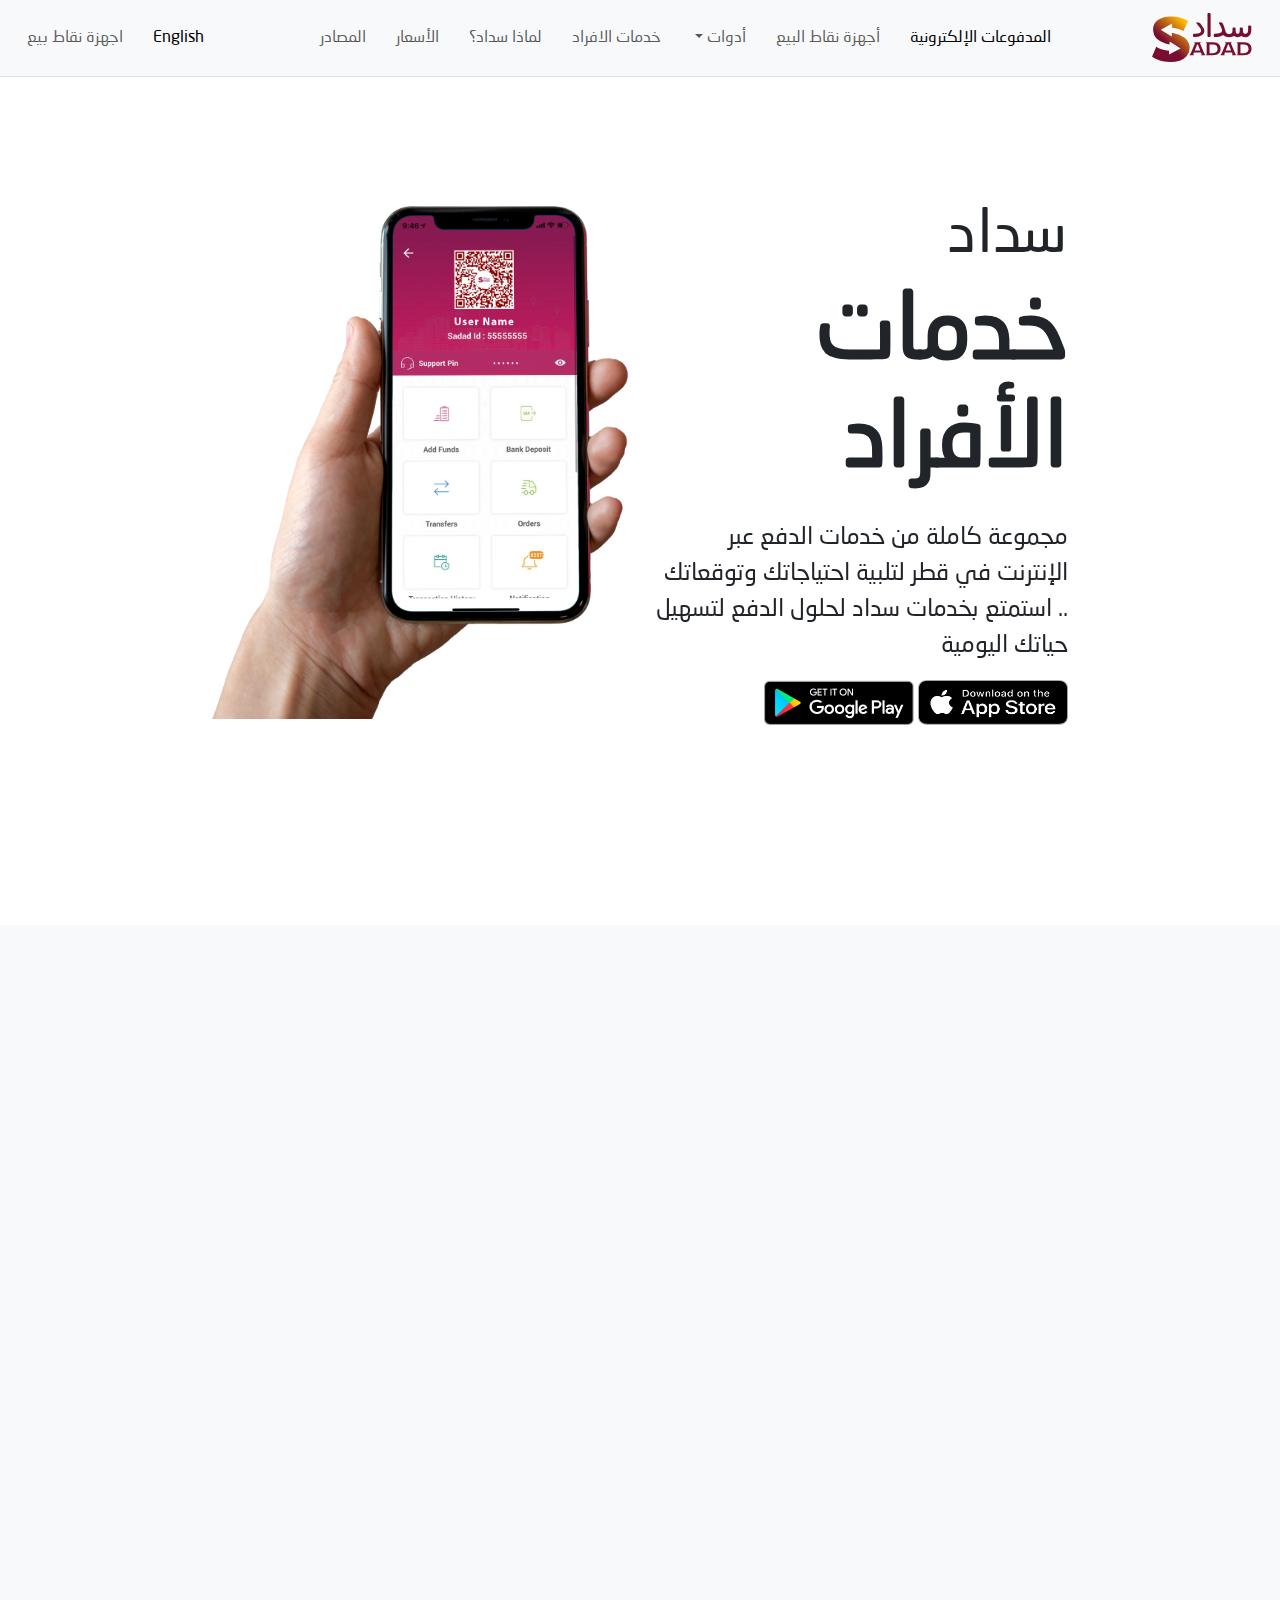
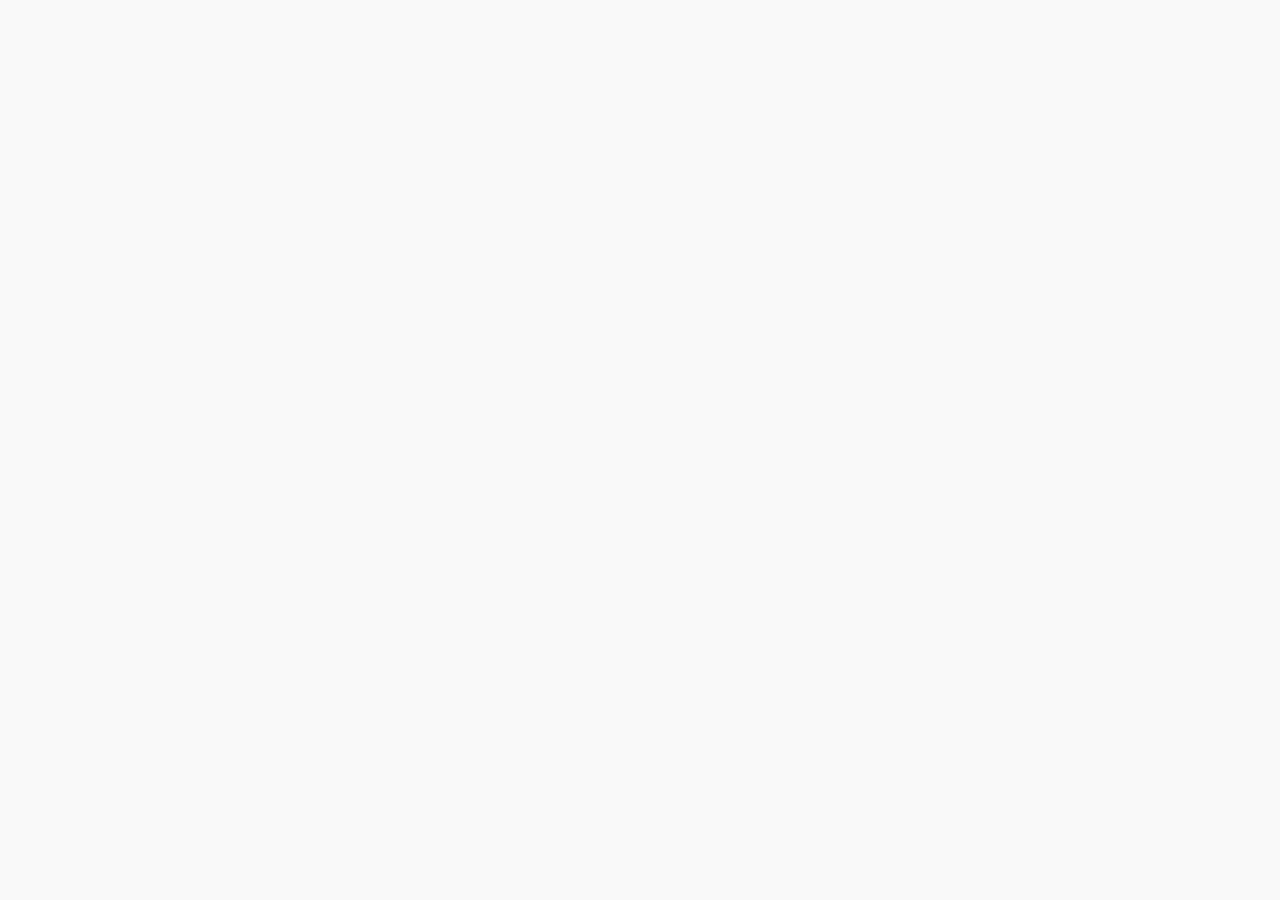
<file: index.html>
<!DOCTYPE html>
<html lang="en" dir="rtl">

<head>
  <meta charset="UTF-8">
  <meta name="viewport" content="width=device-width, initial-scale=1.0">
  <link rel="stylesheet" href="https://pbutcher.uk/flipdown/css/flipdown/flipdown.css">
  <link rel="stylesheet" href="https://use.fontawesome.com/releases/v5.3.1/css/all.css">
  <link rel="stylesheet" href="css/bootstrap.min.css">
  <!-- Aos Anmiation -->
  <link rel="stylesheet" href="https://unpkg.com/aos@next/dist/aos.css" />
  <link rel="stylesheet" href="css/all.min.css">
  <link rel="stylesheet" href="css/style.css">
  <link rel="icon" href="imges/Logo.svg">

  <title>sdad</title>
</head>

<body>
  <header>
    <nav class="navbar navbar-expand-lg bg-body-tertiary fixed-top border-bottom">
      <div class="container-fluid">
        <a class="navbar-brand" href="#"><img src="imges/Logo.svg" alt=""></a>
        <button class="navbar-toggler" type="button" data-bs-toggle="collapse" data-bs-target="#navbarSupportedContent"
          aria-controls="navbarSupportedContent" aria-expanded="false" aria-label="Toggle navigation">
          <span class="navbar-toggler-icon"></span>
        </button>
        <div class="collapse navbar-collapse" id="navbarSupportedContent">
          <ul class="navbar-nav mx-auto mb-2 mb-lg-0">
            <li class="nav-item">
              <a class="nav-link active" aria-current="page" href="#">المدفوعات الإلكترونية </a>
            </li>
            <li class="nav-item">
              <a class="nav-link" href="#">أجهزة نقاط البيع</a>
            </li>
            <li class="nav-item dropdown">
              <a class="nav-link dropdown-toggle" href="#" role="button" data-bs-toggle="dropdown"
                aria-expanded="false">
                أدوات </a>
              <ul class="dropdown-menu">
                <li><a class="dropdown-item" href="#">متجر سداد</a></li>
                <li><a class="dropdown-item" href="#">نطاق</a></li>
                <li>
                  <hr class="dropdown-divider">
                </li>
                <li><a class="dropdown-item" href="#">سدسد مواعيد</a></li>
                <li><a class="dropdown-item" href="#"> سداد فيديو</a></li>
                <li><a class="dropdown-item" href="#">لوحة تحكم التاجر </a></li>
              </ul>
            </li>
            <li class="nav-item">
              <a class="nav-link">خدمات الافراد</a>
            </li>
            <li class="nav-item">
              <a class="nav-link">لماذا سداد؟</a>
            </li>
            <li class="nav-item">
              <a class="nav-link">الأسعار</a>
            </li>
            <li class="nav-item">
              <a class="nav-link">المصادر</a>
            </li>
          </ul>
          <ul class="navbar-nav  mb-2 mb-lg-0">
            <li class="nav-item">
              <a class="nav-link active" aria-current="page" href="#">English </a>
            </li>
            <li class="nav-item">
              <a class="nav-link" href="#"> اجهزة نقاط بيع </a>
            </li>
          </ul>
        </div>
      </div>
    </nav>
  </header>
  <main>
    <section class="hero">
      <div class="container " >
        <div class="row align-items-center" data-aos="fade-up">
          <div class="col-md-6" >
            <h3 class="f-60">سداد</h3>
            <h1 class="f-90 bold mb-4">خدمات الأفراد</h1>
            <p class="f-24">مجموعة كاملة من خدمات الدفع عبر الإنترنت في قطر لتلبية احتياجاتك وتوقعاتك .. استمتع بخدمات سداد لحلول
              الدفع لتسهيل حياتك اليومية</p>
            <a class="store-btn" href=""><img src="imges/Image 18@2x.png" alt=""></a>
            <a  class="store-btn" href=""><img src="imges/Image 19@2x.png" alt=""></a>
          </div>
          <div class="col-md-6">
            <img class="w-100" src="imges/9898957e31f269cb03d16af1ab517479@2x.png" alt="">
          </div>
        </div>
      </div>
    </section>
    <section class="sadad-services bg-light py-120">
      <div class="container ">
        <div class="row align-items-center  justify-content-between">
          <div class="col-md-5" data-aos="fade-left">
            <img class="w-100" src="imges/b7c03fd3bb78203ac586208e267b2513@2x.png" alt="">

          </div>
          <div class="col-md-5"   data-aos="fade-right">
            <h2 class="f-60 bold">ماهي خدمات سداد للأفراد؟</h2>
            <p class="f-24 mt-4 mb-5">محفظة أفراد سداد الإلكترونية تمكنك من إضافة رصيد إلى حسابك في سداد عن طريق البطاقة الائتمانية أو البطاقة المصرفية ATM، وتحويل المبالغ إلى أصدقائك أو الشركات عن طريق الجوال أو كود سداد.</p>
            <a class="store-btn" href=""><img src="imges/Image 18@2x.png" alt=""></a>
            <a  class="store-btn" href=""><img src="imges/Image 19@2x.png" alt=""></a>
          </div>
        </div>
      </div>
    </section>

    <section class="sadad-services bg-light py-120">
      <div class="container">
        <div class="row align-items-center  justify-content-between">

          <div class="col-md-5"   data-aos="fade-right">
            <h2 class="f-60 bold">ماهي خدمات سداد للأفراد؟</h2>
            <p class="f-24 mt-4 mb-5">محفظة أفراد سداد الإلكترونية تمكنك من إضافة رصيد إلى حسابك في سداد عن طريق البطاقة الائتمانية أو البطاقة المصرفية ATM، وتحويل المبالغ إلى أصدقائك أو الشركات عن طريق الجوال أو كود سداد.</p>
            <a class="store-btn" href=""><img src="imges/Image 18@2x.png" alt=""></a>
            <a  class="store-btn" href=""><img src="imges/Image 19@2x.png" alt=""></a>
          </div>
          <div class="col-md-5" data-aos="fade-left" >
            <img class="w-100" src="imges/4923368f1a33acce157e2b45e7767927@2x.png" alt="">

          </div>
         
        </div>
      </div>
    </section>
  </main>

  <script src="https://pbutcher.uk/flipdown/js/flipdown/flipdown.js"></script>
  <script src="js/bootstrap.bundle.min.js"></script>
  <script src="https://unpkg.com/aos@next/dist/aos.js"></script>
  <script>
    AOS.init();
  </script>
  <script src="js/app.js"></script>


</body>

</html>
</file>
<file: css/style.css>
@font-face {
  font-family: 'New sans Arabic';
  src: url(../fonts/alfont_com_NeoSansArabic.ttf);

}
body{
  font-family: 'New sans Arabic';
  /* padding-top: 76px; */
}
/*  كلسات من عندي */
.f-40 {
  font-size: 40px;
}

.f-60 {
  font-size: 60px;

}

.f-90 {
  font-size: 90px;
}

.f-24 {
  font-size: 24px;
}

.f-20 {
  font-size: 20px;
}

.f-48 {
  font-size: 48px;
}

.f-72 {
  font-size: 72px;
}

.f-36 {
  font-size: 36px;
}

.f-30 {
  font-size: 30px;
}
.bold{
  font-weight: bold;
}
.dropdown:hover .dropdown-menu{
  display: block;
}
header ul li{
  margin: 0 7px;
}
.hero{
  padding: 200px;
}
.store-btn img{
  height: 45px;
  width: 150px;
}
.py-120{
  padding: 120px 0;
}
main section {
  overflow-x: hidden;
}
</file>
